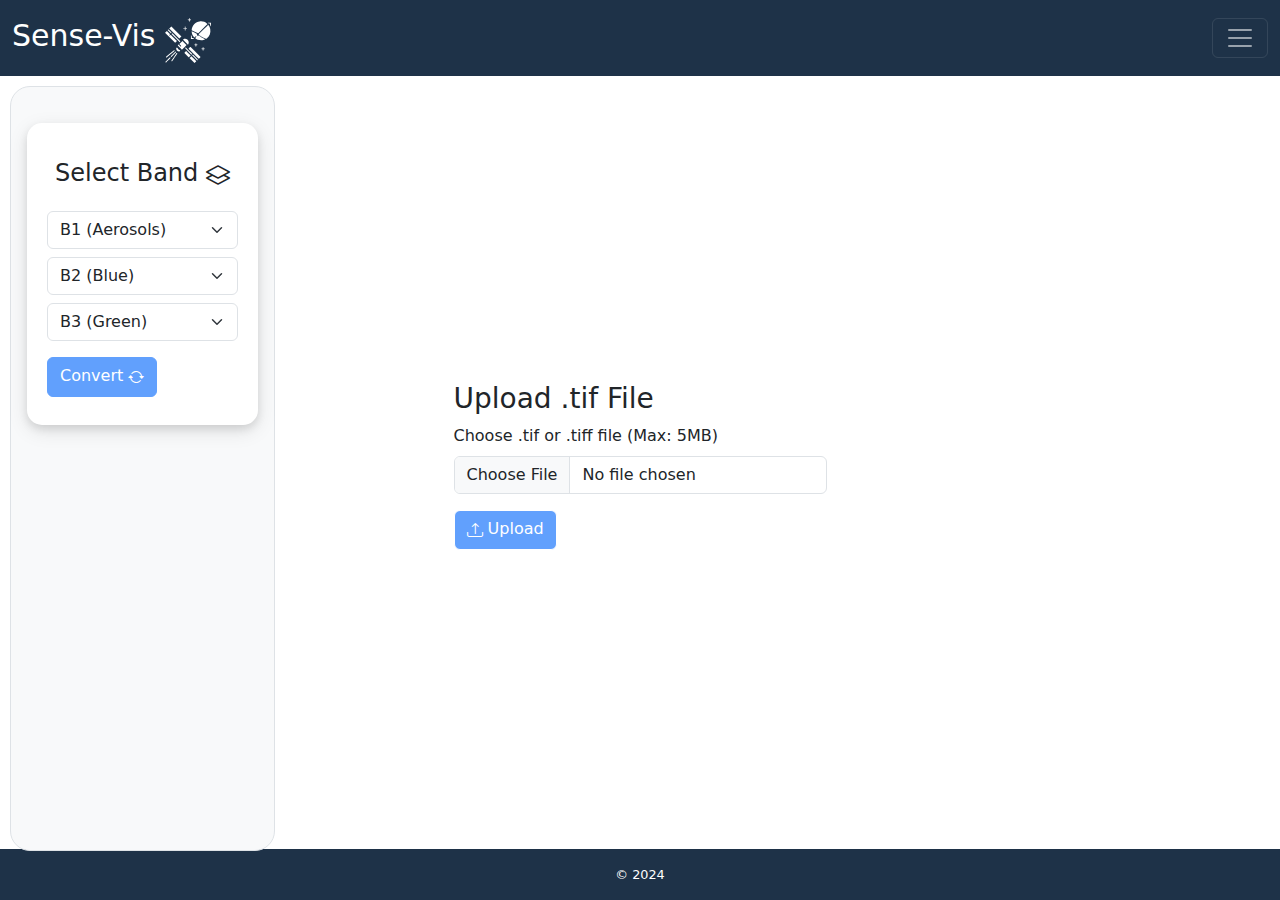
<file: upload.html>
<!doctype html>
<html lang="en">
<head>
  <meta charset="utf-8">
  <meta name="viewport" content="width=device-width, initial-scale=1">
  <title>Detect From Images</title>
  <meta name="description" content="Sense-Vis adalah sebuah platform yang memungkinan pengguna untuk melakukan deteksi dan mask terhadap solar paner">
  <meta name="keywords" content="yolov5, sentinel2, mask, solar panel">
  <meta name="author" content="Abiya, Rafly, Irfani, Riyang">
  <link rel="icon" href="images/Black.ico" type="image/x-icon">
  <link href="https://cdn.jsdelivr.net/npm/bootstrap@5.3.3/dist/css/bootstrap.min.css" rel="stylesheet" integrity="sha384-QWTKZyjpPEjISv5WaRU9OFeRpok6YctnYmDr5pNlyT2bRjXh0JMhjY6hW+ALEwIH" crossorigin="anonymous">
  <link rel="stylesheet" type="text/css" href="css/maps.css" />
  <link rel="stylesheet" type="text/css" href="css/upload.css" />
  <link rel="stylesheet" href="https://cdn.jsdelivr.net/npm/bootstrap-icons@1.11.3/font/bootstrap-icons.min.css">
  <script src="https://polyfill.io/v3/polyfill.min.js?features=default"></script>
</head>
<body>
  <div class="content">

    <!-- Navbar -->
    <nav class="navbar navbar-dark header">
      <div class="container-fluid">
        <a class="navbar-brand" href="index.html" style="font-size: 30px;">Sense-Vis
          <img src="images/White.svg" alt="Logo" style="max-width: 30%;" class="d-inline-block align-text-top">
        </a>
        <button class="navbar-toggler" type="button" data-bs-toggle="offcanvas" data-bs-target="#offcanvasDarkNavbar" aria-controls="offcanvasDarkNavbar" aria-label="Toggle navigation">
          <span class="navbar-toggler-icon"></span>
        </button>
        <div class="offcanvas offcanvas-end" tabindex="-1" id="offcanvasDarkNavbar" aria-labelledby="offcanvasDarkNavbarLabel">
          <div class="offcanvas-header">
            <h5 class="offcanvas-title" id="offcanvasDarkNavbarLabel">Sense-Vis</h5>
            <button type="button" class="btn-close btn-close-white" data-bs-dismiss="offcanvas" aria-label="Close"></button>
          </div>
          <div class="offcanvas-body">
            <ul class="navbar-nav justify-content-end flex-grow-1 pe-3">
              <li class="nav-item">
                <a class="nav-link active" aria-current="page" href="index.html">Home</a>
              </li>
              <li class="nav-item">
                <a class="nav-link" href="maps.html">Detect From Maps</a>
              </li>
              <li class="nav-item">
                <a class="nav-link" href="upload.html">Detect From Images</a>
              </li>
              <li class="nav-item">
                <a class="nav-link" href="about.html">About</a>
              </li>
            </ul>
          </div>
        </div>
      </div>
    </nav>

    <div class="main">
      
      <!-- Sidebar -->
      <div class="sidebar bg-light p-3">

        <!-- Dynamic Input Fields -->
        <div id="dynamics-upload"> 
          <h4 class="mt-3" id="SelectBand">Select Band 
            <i class="bi bi-layers"></i>
          </h4>
          <div id="dynamicFields" class="mt-3"></div>
          <!-- Convert Button Placeholder -->
          <div id="convertButtonContainer" class="mt-2"></div>
        </div>

      </div>

        <!-- Main Content -->
        <div class="main-content flex-grow-1">
        
          <div class="container-upload">
            <h3 class="mt-2">Upload .tif File</h3>
            <form id="uploadForm" enctype="multipart/form-data">
            <div class="mb-3">
                <label for="tifFile" class="form-label">Choose .tif or .tiff file (Max: 5MB)</label>
                <input class="form-control" type="file" id="tifFile" accept=".tif,.tiff" required>
                <div class="invalid-feedback" id="fileError">Please choose a .tif or .tiff file smaller than 5MB.</div>
            </div>
            <button id="uploadBtn" class="btn" type="submit" disabled>
              <i class="bi bi-upload"></i>
              <span id="uploadText">Upload</span>
              <span class="spinner-border spinner-border-sm" id="uploadSpinner" role="status" aria-hidden="true"></span>
            </button>
            </form>
        </div>


        <!-- Image -->
        <div class="image-center" id="image-container">
          <figure>
            <img id="upload-image"/>
            <figcaption>Uploaded Image</figcaption>
          </figure>
          <figure>
            <img id="painting-image"/>
            <figcaption>Detected Solar Panel</figcaption>
          </figure>
          <figure>
            <img id="mask-image"/>
            <figcaption>Mask</figcaption>
          </figure>
        </div>

        <!-- Modal Upload-->
        <div id="modalUpload" class="modal image-model">
            <span class="close">&times;</span>
            <img class="modal-content" id="img01">
            <div id="caption"></div>
        </div>

        <!-- Modal Mask-->
        <div id="modalMask" class="modal image-model">
          <span class="close">&times;</span>
          <img class="modal-content" id="img02">
          <div id="caption"></div>
        </div>

        <!-- Modal Painting-->
        <div id="modalPainting" class="modal image-model">
          <span class="close">&times;</span>
          <img class="modal-content" id="img03">
          <div id="caption"></div>
        </div>

        </div>
    </div>

    <!-- Footer -->
    <footer class="text-center">
      <div class="text-center p-3">
        © 2024
      </div>
    </footer>
  </div>

  <script src="js/upload.js"></script>
  <script src="https://cdn.jsdelivr.net/npm/bootstrap@5.3.3/dist/js/bootstrap.bundle.min.js" integrity="sha384-YvpcrYf0tY3lHB60NNkmXc5s9fDVZLESaAA55NDzOxhy9GkcIdslK1eN7N6jIeHz" crossorigin="anonymous"></script>
</body>
</html>
</file>
<file: css/maps.css>
/* Styling Body */
html, body {
  height: 100%;
  margin: 0;
  display: flex;
  flex-direction: column; 

}

/* Styling modal opening */
#modalOpening p {
  font-weight: lighter;
  font-size: 13px;
  margin-top: 5px;
}

#modalOpening li {
  margin: 10px;
}

.modal-backdrop {
  z-index: 1040 !important;
}

.modal {
  z-index: 1050 !important;
}
.modal-content {
  background-color: #212529;
  color: #fff;
}

.modal-header, .modal-footer {
  border-color: #212529;
}

.bi {
  vertical-align: -.125em;
  fill: currentColor;
}

.btn-close {
  filter: invert(1); /* Invert close button color */
}

/* Styling header */
.header {
  width: 100%;
  /* background-color: #125C78; */
  background-color: hsl(212, 42%, 20%);
  display: flex;
  flex-direction: row-reverse;
  position: sticky;
  top: 0;
  z-index: 1;
}

/* Styling content */
.content {
  flex: 1;
  display: flex;
  flex-direction: column;
}

/* Sidebar styling */
.sidebar {
  background-color: #f8f9fa;
  border: 1px solid #dee2e6;
  padding-top: 20px;
  margin: 0.8% 20% 37% 10px;
  height: auto;
  border-radius: 20px;
  box-sizing: border-box;
  position: fixed;
  height: 85%;
}

.sidebar:hover {
  box-shadow: 0 0 15px 0 rgb(0 21 38 / 50%);
}

/* Styling google map */
#map {
  height: 500px;
  width: 50%;
  border-radius: 10px;
  display: block;
  margin: 10px auto;
}

#map:hover {
  box-shadow: 0 4px 10px 5px rgba(0, 0, 0, 0.5);
}

/* Styling image hasil download dari sentinel-2 */
#map-image{
  border-radius: 3%;
  display: none; 
  max-width: 20%; 
  height: auto;
  margin: 5px;
}

#map-image:hover {
  box-shadow: 0 0 15px 0 rgb(0 21 38 / 50%);
}

/* Styling image hasil mask dari sentinel-2 */
#mask-image{
  border-radius: 3%;
  display: none; 
  max-width: 20%; 
  height: auto;
  margin: 5px;
}

#mask-image:hover {
  box-shadow: 0 0 15px 0 rgb(0 21 38 / 50%);
}

/* Styling untuk image hasil upload pengguna */
#upload-image{
  border-radius: 3%;
  display: none; 
  max-width: 20%; 
  height: auto;
  margin: 5px;
}

#upload-image:hover {
  box-shadow: 0 0 15px 0 rgb(0 21 38 / 50%);
}

/* Styling untuk image hasil painting */
#painting-image{
  border-radius: 3%;
  display: none; 
  max-width: 20%; 
  height: auto;
  margin: 5px;
}

#painting-image:hover {
  box-shadow: 0 0 15px 0 rgb(0 21 38 / 50%);
}


.image-center {
  margin-top: 20px;
  margin-bottom: 20px;
  padding: 5px;
  display: flex;
  justify-content: center;
  align-items: center;
  /*Tambahan style card*/
  align-items: center;
  background-color: white;
  border-radius: 10px;
  box-shadow: 0 4px 8px rgba(0, 0, 0, 0.2);
  width: 50%;
  margin-left: auto;
  margin-right: auto;
  flex-wrap: wrap; /* Pastikan gambar bisa membungkus */
}

.image-center figure {
  text-align: center;
  max-width: 100%;
}

.image-center img {
  max-width: 100%;
  height: auto;
  display: block;
  margin: 0 auto;
}

.image-center figcaption {
  margin-top: 5px;
  font-size: 0.9em;
  color: #555;
}

#map-image,
#mask-image,
#upload-image,
#painting-image{
  display: block;
  max-width: 256px; /* Biar gambar memenuhi card */
  height: 256px;
  margin: 10px; /* Jarak antar gambar dalam card */
  border-radius: 3%;
  box-shadow: 0 0 15px 0 rgb(0 21 38 / 50%);
  transition: box-shadow 0.3s ease; /* Tambahkan transisi halus untuk efek hover */
}

#map-image:hover,
#mask-image:hover,
#upload-image:hover,
#painting-image:hover {
  box-shadow: 0 4px 10px 5px rgba(0, 0, 0, 0.5); /* Efek hover untuk gambar */
}
/*Akhir revisi card*/

/* Styling search box */
#pac-input {
  width: 80%;
  max-width: 600px;
  margin: 5px auto;
  position: relative;
  display: block;
  text-align: center;
}

#pac-input:hover {
  box-shadow: 0 0 15px 0 rgb(0 21 38 / 50%);
}

/* Styling text coordinate */
.coordinates {
  text-align: center;
  justify-content: center;
  align-items: center;
  margin: 0 auto;
  padding: 10px;
  border: 1px solid #000;
  border-radius: 5px;
  width: max-content;
  background-color: #fff;
  margin-top: 20px;
}

.coordinates span {
  display: block;
  font-size: 1.2em;
  margin: 5px 0;
}

/* Styling offcanvas */
.nav-link {
  position: relative;
  display: inline-block;
  color: #fff;
  text-decoration: none;
  transition: color 0.3s ease;
}

.nav-link::after,
.nav-link.active::after {
  content: '';
  position: absolute;
  width: 0;
  height: 2px;
  display: block;
  margin-top: 5px;
  right: 0;
  background: #fff;
  transition: width 0.3s ease, right 0.3s ease;
}

.nav-link:hover,
.nav-link.active:hover {
  color: #86B6F6; 
}

.nav-link:hover::after,
.nav-link.active:hover::after {
  width: 100%;
  right: 0;
}

.nav-link.active {
  color: #000;
}

.offcanvas-end {
  width: 240px !important;
  background-color: hsl(212, 42%, 20%);
  color: white;
}

/* Styling modal image hasil download dari sentinel-2 */
.modal {
  display: none;
  position: fixed;
  z-index: 3;
  padding-top: 100px;
  left: 0;
  top: 0;
  width: 100%;
  height: 100%;
  overflow: auto;
  background-color: rgb(0,0,0);
  background-color: rgba(0,0,0,0.9);
}

.modal-content {
  margin: auto;
  display: block;
  width: 80%;
  max-width: 700px;
}

.modal-content, #caption {
  -webkit-animation-name: zoom;
  -webkit-animation-duration: 0.6s;
  animation-name: zoom;
  animation-duration: 0.6s;
}

@-webkit-keyframes zoom {
  from {-webkit-transform:scale(0)} 
  to {-webkit-transform:scale(1)}
}

@keyframes zoom {
  from {transform:scale(0)} 
  to {transform:scale(1)}
}

.close {
  position: absolute;
  top: 15px;
  right: 35px;
  color: #f1f1f1;
  font-size: 40px;
  font-weight: bold;
  transition: 0.3s;
}

.close:hover,
.close:focus {
  color: #bbb;
  text-decoration: none;
  cursor: pointer;
}


/* Main content styling */
.main-content {
  display: flex;
  flex-direction: column;
  justify-content: center;
  align-items: center;
}

/* Main section layout */
.main {
  flex: 1;
  display: flex;
  flex-direction: row;
}

/* Styling text select band */
#SelectBand {
  display: none;
}

/* Styling tombol send */
#sendBtn{
  background-color:#0d6efd;
  color: white;
}

#sendBtn:hover {
  background-color: #125C78;
  color: white;
}

/* Styling animasi loading tombol send */
#sendSpinner{
  display: none;
}

/* Styling tombol convert */
#convertBtn:hover {
  background-color: #125C78;
  color: white;
}

/* Styling tombol upload */
#uploadBtn{
  background-color:#0d6efd;
  color: white;

}

#uploadBtn:hover {
  background-color: #125C78;
  color: white;
}

/* Styling animasi loading tombol upload */
#uploadSpinner {
  display: none;
}

/* Styling forecast */
.gradient-custom {
  /* fallback for old browsers */
  background: #ffffff;
  
  /* Chrome 10-25, Safari 5.1-6 */
  background: -webkit-linear-gradient(to right, rgba(255, 255, 255, 1), rgba(255, 236, 210, 1));
  
  /* W3C, IE 10+/ Edge, Firefox 16+, Chrome 26+, Opera 12+, Safari 7+ */
  background: linear-gradient(to right, rgba(255, 255, 255, 1), rgba(255, 236, 210, 1))
}

.carousel-indicators li {
background-color: #282828;
width: 7px;
height: 7px;
border-radius: 50%;
}

#forecast{
  display: none;
}

/* Revisi Styling untuk card day */
#box {
  display: flex;
  justify-content: space-around;
  text-align: center;
  margin-bottom: 4px;
}

.flex-column {
  position: relative;
  background-color: hsl(212, 42%, 20%);
  border-radius: 10px;
  padding: 10px;
  box-shadow: 0 4px 8px rgb(0 0 0 / 26%);
  transition: transform 0.5s;
  flex: 0 0 100px;
  margin: 0 7px;
}

.flex-column:hover {
  transform: translateY(-10px);
}

/* Efek 3D */
.flex-column::before {
  content: '';
  position: absolute;
  top: 0;
  left: 0;
  right: 0;
  bottom: 0;
  background-color: rgb(237 249 255 / 10%);
  border-radius: 10px;
  transition: transform 0.5s;
  transform: perspective(500px) rotateX(0deg) rotateY(0deg);
}

.flex-column:hover::before {
  transform: perspective(500px) rotateX(5deg) rotateY(5deg);
}

.flex-column p {
  color: white;
  font-size: 12px;
}
/*Akhir revisi*/

/* Styling statistics */
#statistics, #dynamics{
  display: none;
  background: white;
  border-radius: 15px;
  padding: 20px;
  box-shadow: 0 4px 8px rgba(0, 0, 0, 0.1), 0 6px 20px rgba(0, 0, 0, 0.1);
  transition: transform 0.2s, box-shadow 0.2s;
  width: 100%;
  margin: 20px auto;
}

#recommend {
  background: white;
  border-radius: 15px;
  padding: 20px;
  box-shadow: 0 4px 8px rgba(0, 0, 0, 0.1), 0 6px 20px rgba(0, 0, 0, 0.1);
  transition: transform 0.2s, box-shadow 0.2s;
  width: 100%;
  margin: 20px auto;
}


#statistics h4, #dynamics h4, #recommend h4 {
  margin-bottom: 20px;
  text-align: center;
  font-size: 10px;
}

#statistics p, #dynamics p, #recommend p {
  margin: 10px 0;
}

#statistics:hover, #dynamics:hover, #recommend:hover {
  transform: translateY(-2px);
  box-shadow: 0 8px 16px rgba(0, 0, 0, 0.2), 0 12px 40px rgba(0, 0, 0, 0.2);
}

/* Styling footer */
footer {
  flex-shrink: 0;
  width: 100%;
  color: white;
}

footer .p-3 {
  margin: 0px;
  background-color: hsl(212, 42%, 20%);
  font-size: 0.8em; 
  text-align: center;
  z-index: 5;
}

/* Responsive search box */
@media (max-width: 1100px) {
  #pac-input {
    width: 50%;
    max-width: 600px;
    margin: 5px auto;
    position: relative;
    display: block;
    text-align: center;
  }
}

/* Responsive adjustments */
@media (max-width: 1000px) {
  /* Adjust layout for tablets */
  .main {
    flex-direction: column;
  }
  .sidebar {
    width: 100%;
    height: auto;
    position: relative;
    margin: 0;
    border-radius: 0;
    order: -1;
  }
  #map {
    width: 90%;
    height: 300px;
    margin: 20px auto;
  }
  #pac-input {
    width: 90%;
    margin: 10px auto;
  }
  .coordinates {
    margin-top: 10px;
  }

  #box {
  display: flex;
  justify-content: flex-start;
  text-align: center;
  margin-bottom: 4px;
  overflow-x: auto; /* Mengaktifkan geser horizontal */
  cursor: pointer; /* Menampilkan cursor geser */
  -webkit-overflow-scrolling: touch; /* Aktifkan scrolling geser di perangkat mobile */
  }

  .flex-column {
  flex: 0 0 90px;
  }

  .flex-column {
    padding: 5px; /* Mengurangi padding pada card */
  }

  .flex-column p {
    font-size: 12px; /* Mengurangi ukuran font */
  }
  
}

@media (max-width: 480px) {
  /* Adjust layout for phones */
  .main {
    flex-direction: column;
  }
  .sidebar {
    width: 100%;
    height: auto;
    position: relative;
    margin: 0;
    border-radius: 0;
    order: -1;
    z-index: 1;
  }

  .navbar{
    z-index: 2;
  }

  .offcanvas-backdrop {
    background-color: #000;
}

  #map {
    width: 90%;
    height: 200px;
    margin: 20px auto;
  }
  #pac-input {
    width: 90%;
    margin: 10px auto;
  }
  .coordinates {
    margin-top: 10px;
  }
  .main-content {
    flex-direction: column;
  }
  .content {
    display: flex;
    flex-direction: column;
  }
  #map-image{
    border-radius: 3%;
    display: none; 
    max-width: 45%; 
    height: auto;
  }

  #mask-image{
    border-radius: 3%;
    display: none; 
    max-width: 45%; 
    height: auto;
  }

  #upload-image{
    border-radius: 3%;
    display: none; 
    max-width: 45%; 
    height: auto;
  }

  #painting-image{
    border-radius: 3%;
    display: none; 
    max-width: 45%; 
    height: auto;
  }

  .image-center {
    width: 60%;
    padding: 10px;
    flex-direction: column; /* Susun gambar secara vertikal pada layar kecil */
  }
  #map-image,
  #mask-image,
  #upload-image,
  #painting-image{
    max-width: 100%; /* Gambar memenuhi card pada layar kecil */
    margin: 5px 0; /* Kurangi jarak antar gambar pada layar kecil */
  }

  #box {
  display: flex;
  justify-content: flex-start;
  text-align: center;
  margin-bottom: 4px;
  overflow-x: auto; /* Mengaktifkan geser horizontal */
  cursor: pointer; /* Menampilkan cursor geser */
  -webkit-overflow-scrolling: touch; /* Aktifkan scrolling geser di perangkat mobile */
  }
  
  .flex-column {
  flex: 0 0 70px;
  }

  .flex-column {
    padding: 5px; /* Mengurangi padding pada card */
  }

  .flex-column p {
    font-size: 10px; /* Mengurangi ukuran font */
  }
}
</file>
<file: css/upload.css>
.container-upload{
    max-width: 400px;
    padding: 5px 5px 5px 5px;
    border-radius: 5px;
}

#dynamics-upload{
    background: white;
    border-radius: 15px;
    padding: 20px;
    box-shadow: 0 4px 8px rgba(0, 0, 0, 0.1), 0 6px 20px rgba(0, 0, 0, 0.1);
    transition: transform 0.2s, box-shadow 0.2s;
    width: 100%;
    margin: 20px auto;
  }
  
  #dynamics-upload h4{
    margin-bottom: 20px;
    text-align: center;
    font-size: 10px;
  }
  
  #dynamics-upload p{
    margin: 10px 0;
  }
  
  #dynamics-upload:hover{
    transform: translateY(-2px);
    box-shadow: 0 8px 16px rgba(0, 0, 0, 0.2), 0 12px 40px rgba(0, 0, 0, 0.2);
  }
</file>
